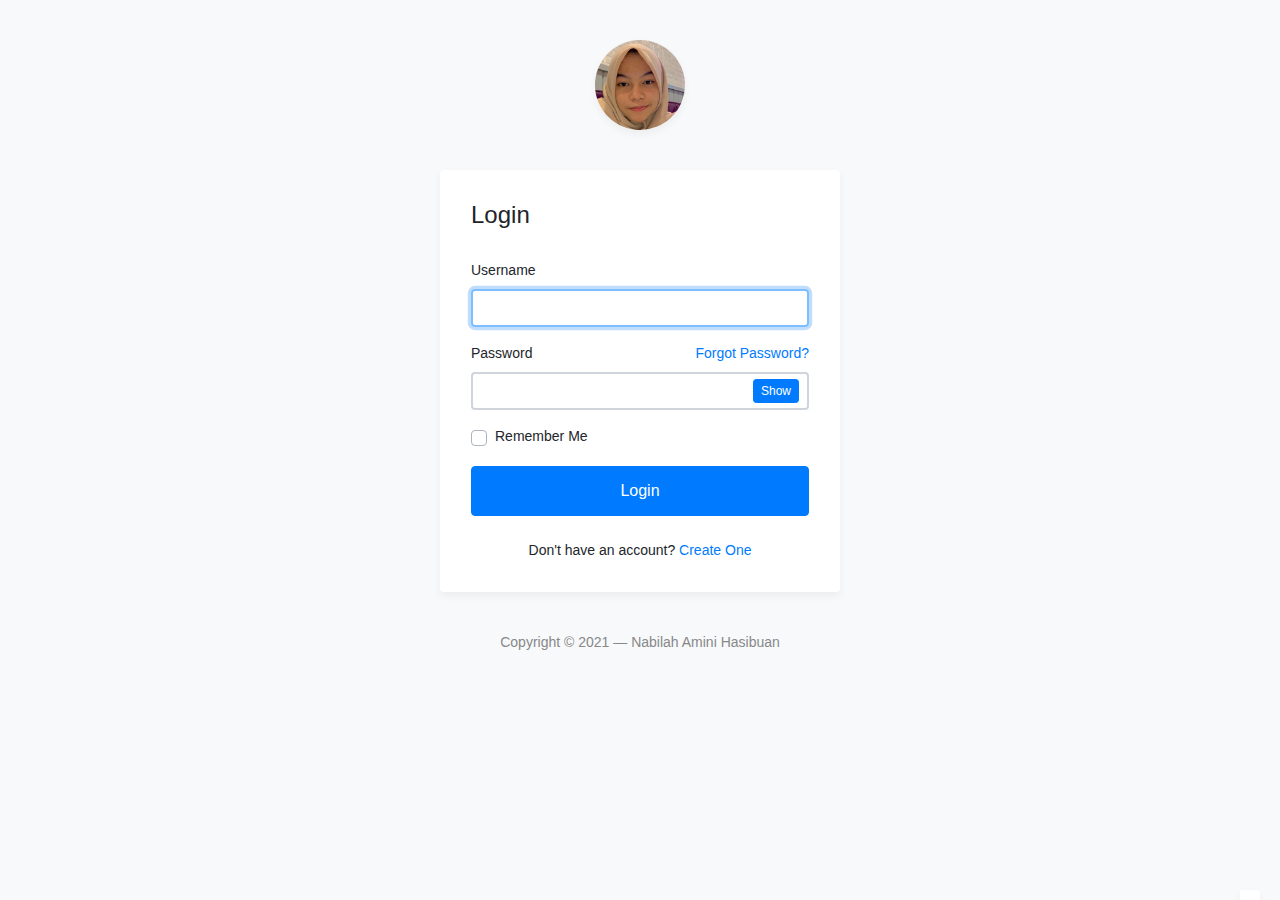
<file: index.html>
<!DOCTYPE html>
<html lang="en">
<head>
	<meta charset="utf-8">
	<meta name="author" content="Kodinger">
	<meta name="viewport" content="width=device-width,initial-scale=1">
	<title>My Login Page</title>
	<link rel="stylesheet" href="https://stackpath.bootstrapcdn.com/bootstrap/4.3.1/css/bootstrap.min.css" integrity="sha384-ggOyR0iXCbMQv3Xipma34MD+dH/1fQ784/j6cY/iJTQUOhcWr7x9JvoRxT2MZw1T" crossorigin="anonymous">
	<link rel="stylesheet" type="text/css" href="css/my-login.css">
</head>

<body class="my-login-page">
	<section class="h-100">
		<div class="container h-100">
			<div class="row justify-content-md-center h-100">
				<div class="card-wrapper">
					<div class="brand">
						<img src="img/nabilah1.png" alt="logo">
					</div>
					<div class="card fat">
						<div class="card-body">
							<h4 class="card-title">Login</h4>
							<form method="POST" class="my-login-validation" novalidate="" name="log">
								<div class="form-group">
									<label for="email">Username</label>
									<input id="email" type="email" class="form-control" name="email" value="" required autofocus>
								</div>

								<div class="form-group">
									<label for="password">Password
										<a href="forgot.html" class="float-right">
											Forgot Password?
										</a>
									</label>
									<input id="password" type="password" class="form-control" name="password" required data-eye>
								    <div class="invalid-feedback">
								    	Password is required
							    	</div>
								</div>

								<div class="form-group">
									<div class="custom-checkbox custom-control">
										<input type="checkbox" name="remember" id="remember" class="custom-control-input">
										<label for="remember" class="custom-control-label">Remember Me</label>
									</div>
								</div>

								<div class="form-group m-0">
									<button type="submit" class="btn btn-primary btn-block" onclick="validateForm()">
										Login
									</button>
								</div>
								<div class="mt-4 text-center">
									Don't have an account? <a href="register.html">Create One</a>
								</div>
							</form>
						</div>
					</div>
					<div class="footer">
						Copyright &copy; 2021 &mdash; Nabilah Amini Hasibuan 
					</div>
				</div>
			</div>
		</div>
	</section>

	<script type="text/javascript">
      function validateForm() {
          var un = document.log.email.value;
          var pw = document.log.password.value;
          
          var username = "Nabilah Amini Hasibuan"; 
          var password = "2003110382";
          
          if ((un == username) && (pw == password)) {
             window.location = "home.html";
         }
         else {
         	alert("opsss username/password salah");
            // alert ("Login was unsuccessful, please check your username and password");
            return false;
         }
      }

      function hello() {
      	alert("sasasa");
      }
	</script>

	<script src="https://code.jquery.com/jquery-3.3.1.slim.min.js" integrity="sha384-q8i/X+965DzO0rT7abK41JStQIAqVgRVzpbzo5smXKp4YfRvH+8abtTE1Pi6jizo" crossorigin="anonymous"></script>
	<script src="https://cdnjs.cloudflare.com/ajax/libs/popper.js/1.14.7/umd/popper.min.js" integrity="sha384-UO2eT0CpHqdSJQ6hJty5KVphtPhzWj9WO1clHTMGa3JDZwrnQq4sF86dIHNDz0W1" crossorigin="anonymous"></script>
	<script src="https://stackpath.bootstrapcdn.com/bootstrap/4.3.1/js/bootstrap.min.js" integrity="sha384-JjSmVgyd0p3pXB1rRibZUAYoIIy6OrQ6VrjIEaFf/nJGzIxFDsf4x0xIM+B07jRM" crossorigin="anonymous"></script>
	<script src="js/my-login.js"></script>
</body>
</html>
</file>
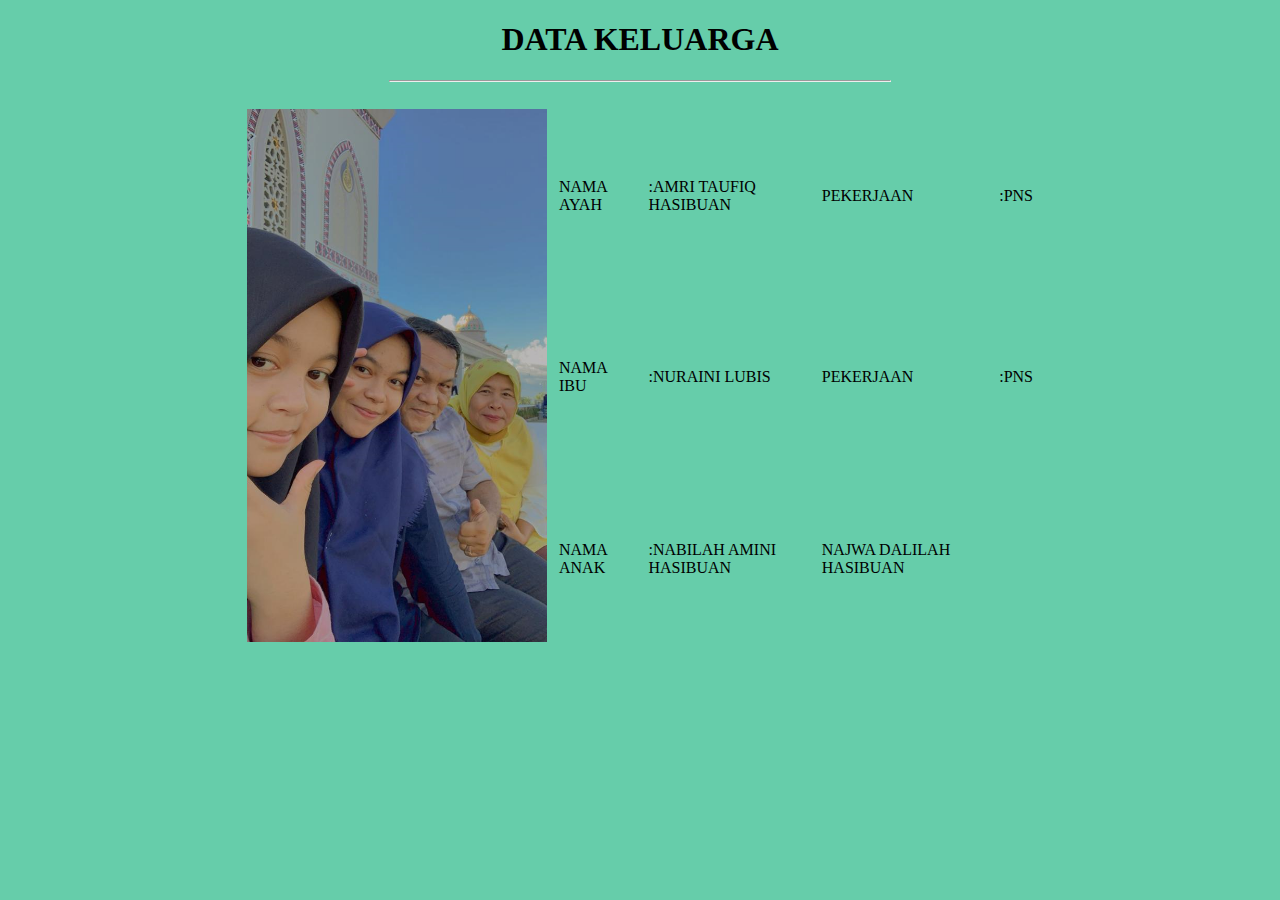
<file: data_keluarga.html>
<!DOCTYPE html>
 <html>
 <head>
		<title>Nabilah Amini Hasibuan</title>
		<style type="text/css"></style>

 </head>
 <body>
 	<h1 align="center">DATA KELUARGA</h1>
 	<hr width="500"style="2">
 	<table align="center"cellpadding="5"align="center"width="800">

 	<h2 align="center"></h2>
 	<td rowspan="5" align="center"><img src="img/keluarga.png"width="300"></td>
 	<tr>
 			<td>NAMA AYAH</td>
 			<td>:AMRI TAUFIQ HASIBUAN</td>
 			<td>PEKERJAAN</td>
 			<td>:PNS</td>
 		</tr>
 		<tr>
 			<td>NAMA IBU</td>
 			<td>:NURAINI LUBIS</td>
 			<td>PEKERJAAN</td>
 			<td>:PNS</td>
 			
 		</tr>
 		<tr>
 			<td>NAMA ANAK</td>
 			<td>:NABILAH AMINI HASIBUAN</td>
 			<td> NAJWA DALILAH HASIBUAN</td>
 		</tr>
 		<tr>
 		

 			

 	

 <body background="#9370DB" bgcolor="#66CDAA">
 </html>
</file>
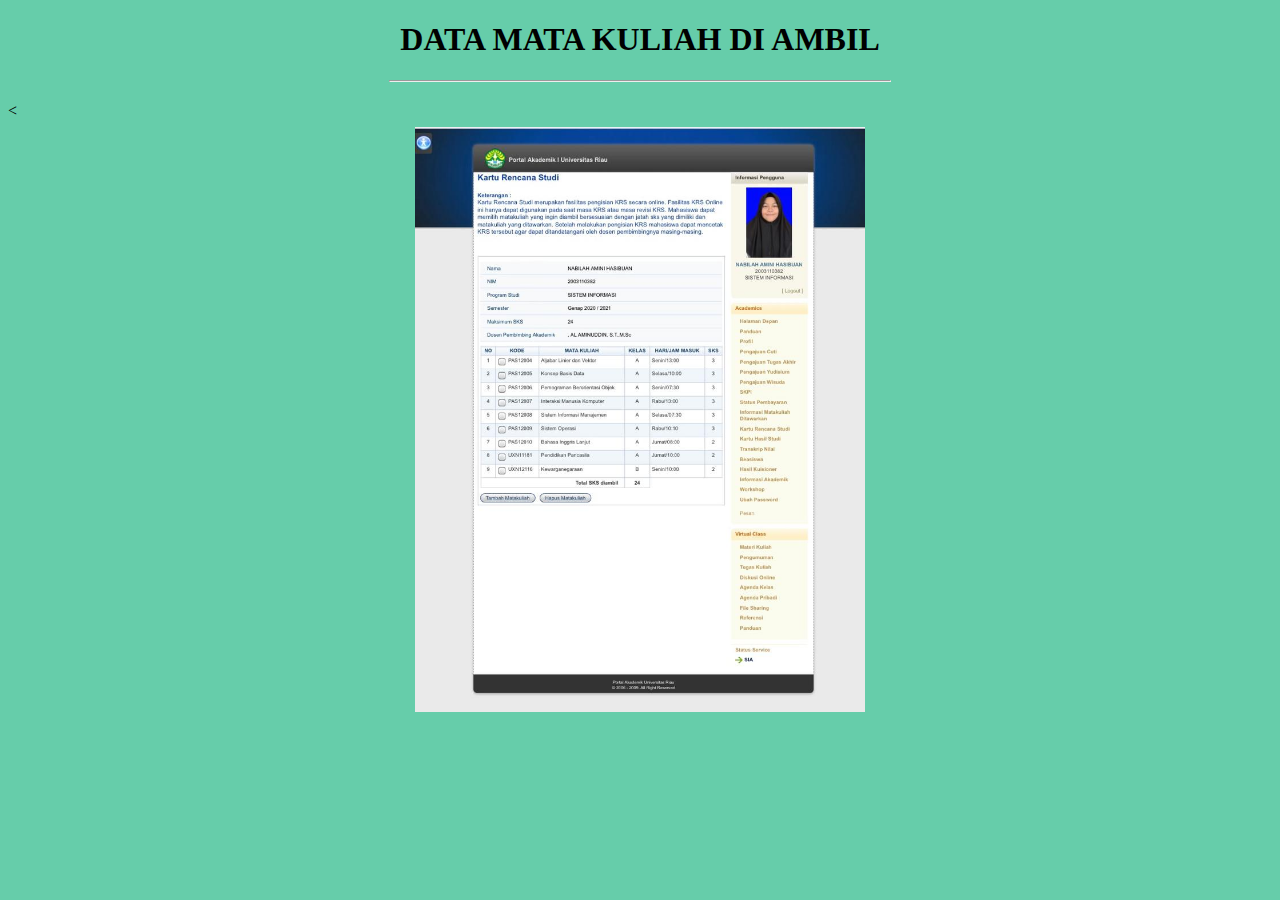
<file: data_mata_kuliah_yang_diambil.html>
<!DOCTYPE html>
 <html>
 <head>
		<title>Nabilah Amini Hasibuan</title>
		<style type="text/css"></style>

 </head>
 <body>
 	<h1 align="center">DATA MATA KULIAH DI AMBIL</h1>
 	<hr width="500"style="2">
 	<table align="center"cellpadding="5"align="center"width="800">

 	<h2 align="center"></h2>
 	<td rowspan="5" align="center"><img src="img/KRS.jpeg"width="450"></td>
 <<body background="#9370DB" bgcolor="#66CDAA">
 </html>
</file>
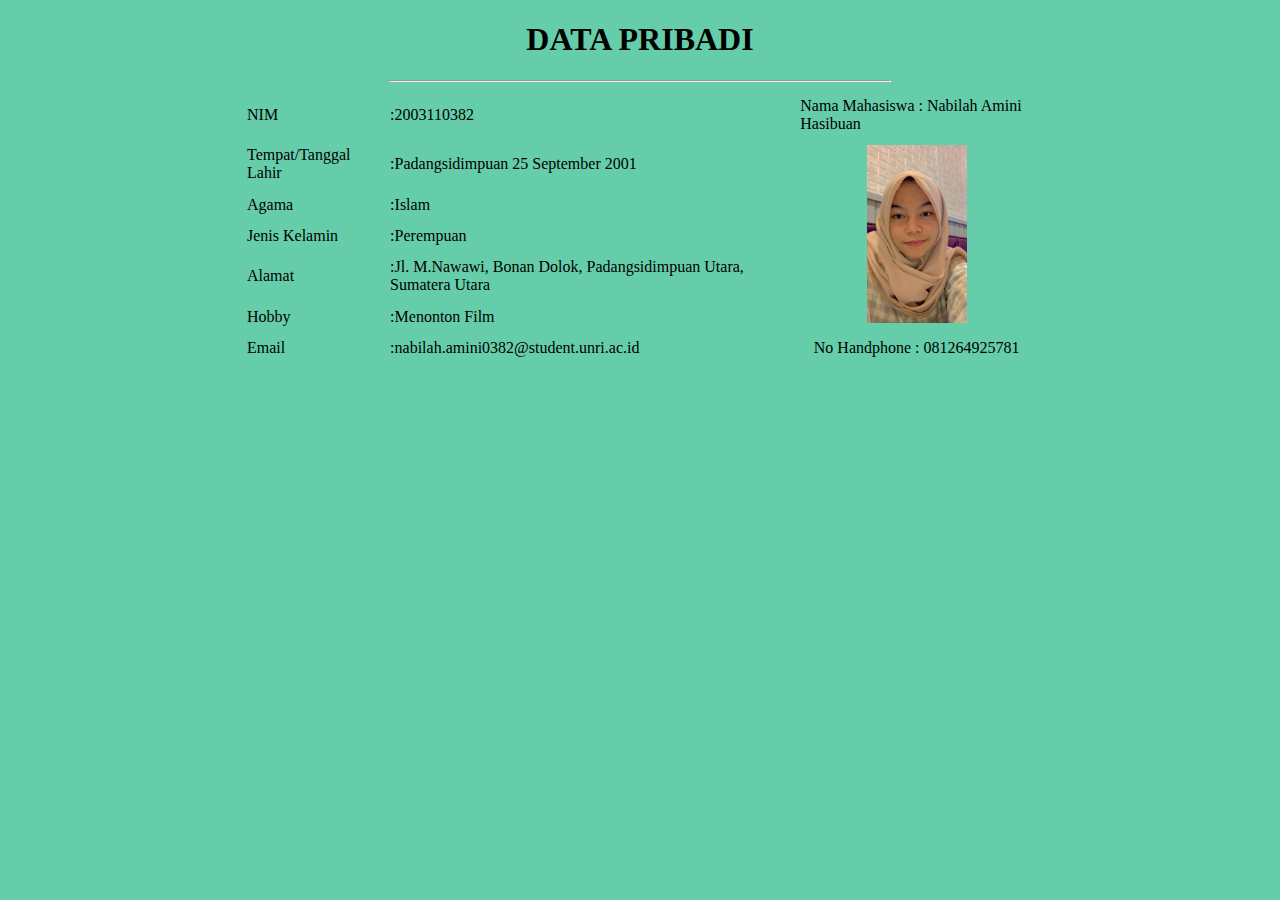
<file: data_pribadi.html>
<!DOCTYPE html>
 <html>
 <head>
		<title>Nabilah Amini Hasibuan</title>
		<style type="text/css"></style>

 </head>
 <body>
 	<h1 align="center">DATA PRIBADI</h1>
 	<hr width="500"style="2">
 	<table align="center"cellpadding="5"align="center"width="800">
 		<tr>
 			<td>NIM</td>
 			<td>:2003110382</td>
 			<td>Nama Mahasiswa : Nabilah Amini Hasibuan</td>
 		</tr>
 		<tr>
 			<td>Tempat/Tanggal Lahir</td>
 			<td>:Padangsidimpuan 25 September 2001</td>
 			<td rowspan="5" align="center"><img src="img/nabilah.png"width="100"></td>
 			
 		</tr>
 		<tr>
 			<td>Agama</td>
 			<td>:Islam</td>
 		</tr>
 		<tr>
 			<td>Jenis Kelamin</td>
 			<td>:Perempuan</td>
 		</tr>
 		<tr>
 			<td>Alamat</td>
 			<td>:Jl. M.Nawawi, Bonan Dolok, Padangsidimpuan Utara, Sumatera Utara</td>
 		</tr>
 		<tr>
 			<td>Hobby</td>
 			<td>:Menonton Film</td>
 		</tr>
 		<tr>
 			<td>Email</td>
 			<td>:nabilah.amini0382@student.unri.ac.id</td>
 			<td align="center">No Handphone : 081264925781</td>
 		</tr>
 	</table>

 	

 
 <body background="#9370DB" bgcolor="#66CDAA">

 </html>
</file>
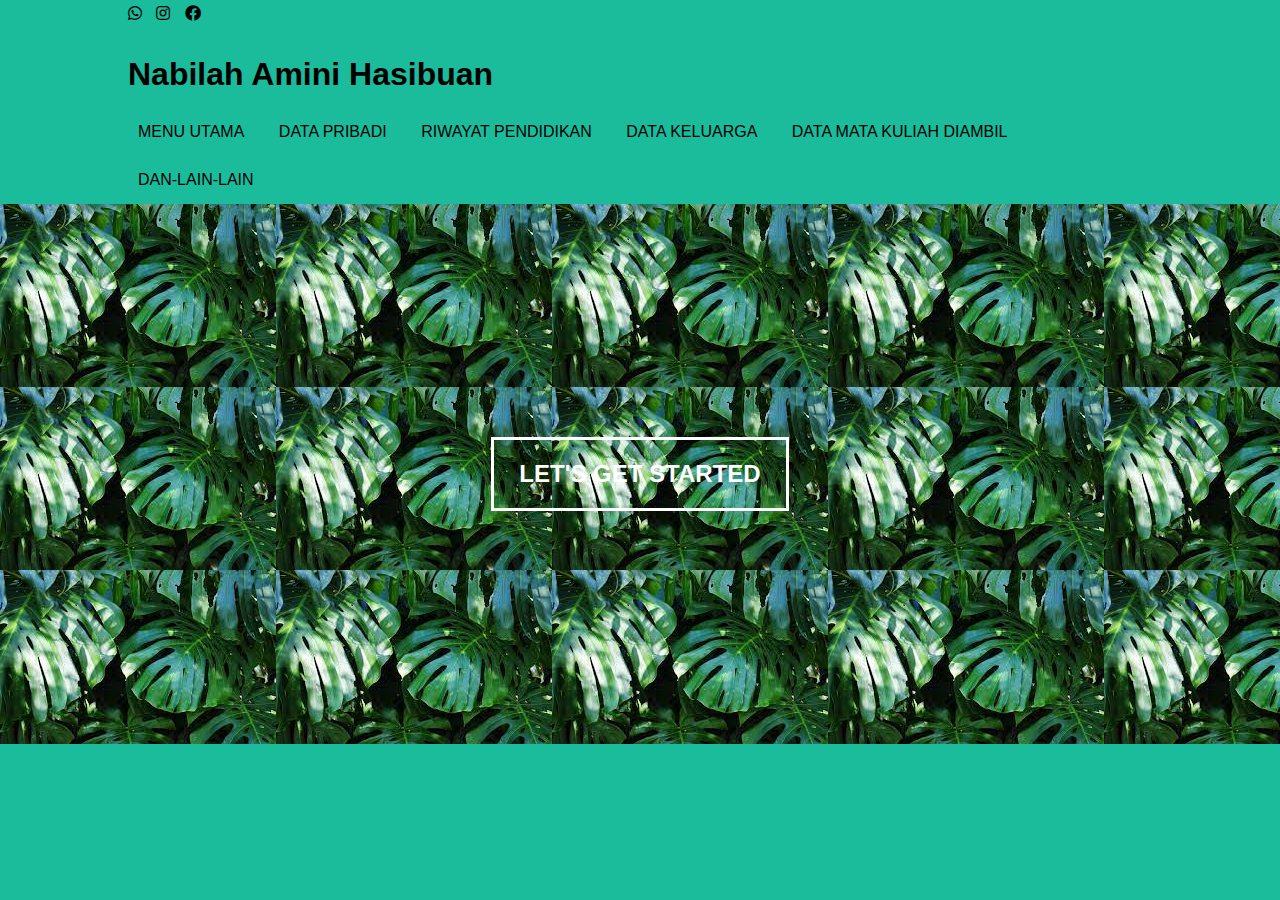
<file: home.html>
<!DOCTYPE html>
 <html>
 <head>
 	<meta charset="utf-8">
 	<meta name="viewport" content="width=device-width,initial-scale=1">
 	      <title>Nabilah Amini Hasibuan</title>
 	<link rel="stylesheet" type="text/css" href="css/style.css">
 	<link rel="stylesheet" type="text/css" href="https://cdnjs.cloudflare.com/ajax/libs/font-awesome/5.15.3/css/all.min.css">
 </head>
 <body background="#9370DB" bgcolor="#1abc9c">

 	<!--header -->
 	<div class="medsos">
        <div class="container">
        	<ul>
        		<li><a href="#"><i class="fab fa-whatsapp"></i></a></li>
        		<li><a href="#"><i class="fab fa-instagram"></i></a></li>
        		<li><a href="#"><i class="fab fa-facebook"></i></a></li>
        	</ul>
        </div>
        <header>
        	<div class="container">
	        	<br>
	        	<h1><a href="index.html">Nabilah Amini Hasibuan</a></h1>

	        	<ul>
	        		<li class="active"><a href="index.html">MENU UTAMA</a></li>
	        		<li><a href="data_pribadi.html">DATA PRIBADI</a></li>
	        		<li><a href="riwayat_pendidikan.html">RIWAYAT PENDIDIKAN</a></li>
	        		<li><a href="data_keluarga.html">DATA KELUARGA</a></li>
	        		<li><a href="data_mata_kuliah_yang_diambil.html">DATA MATA KULIAH DIAMBIL</a></li>
	        		<li><a href="lain_lain.html">DAN-LAIN-LAIN</a></li>

	        	</ul>
        	</div>
        </header>

        <!--banner -->
        <section class="banner">
        	<h2>LET'S GET STARTED</h2>
        </section>
 </body>
 </html>
</file>
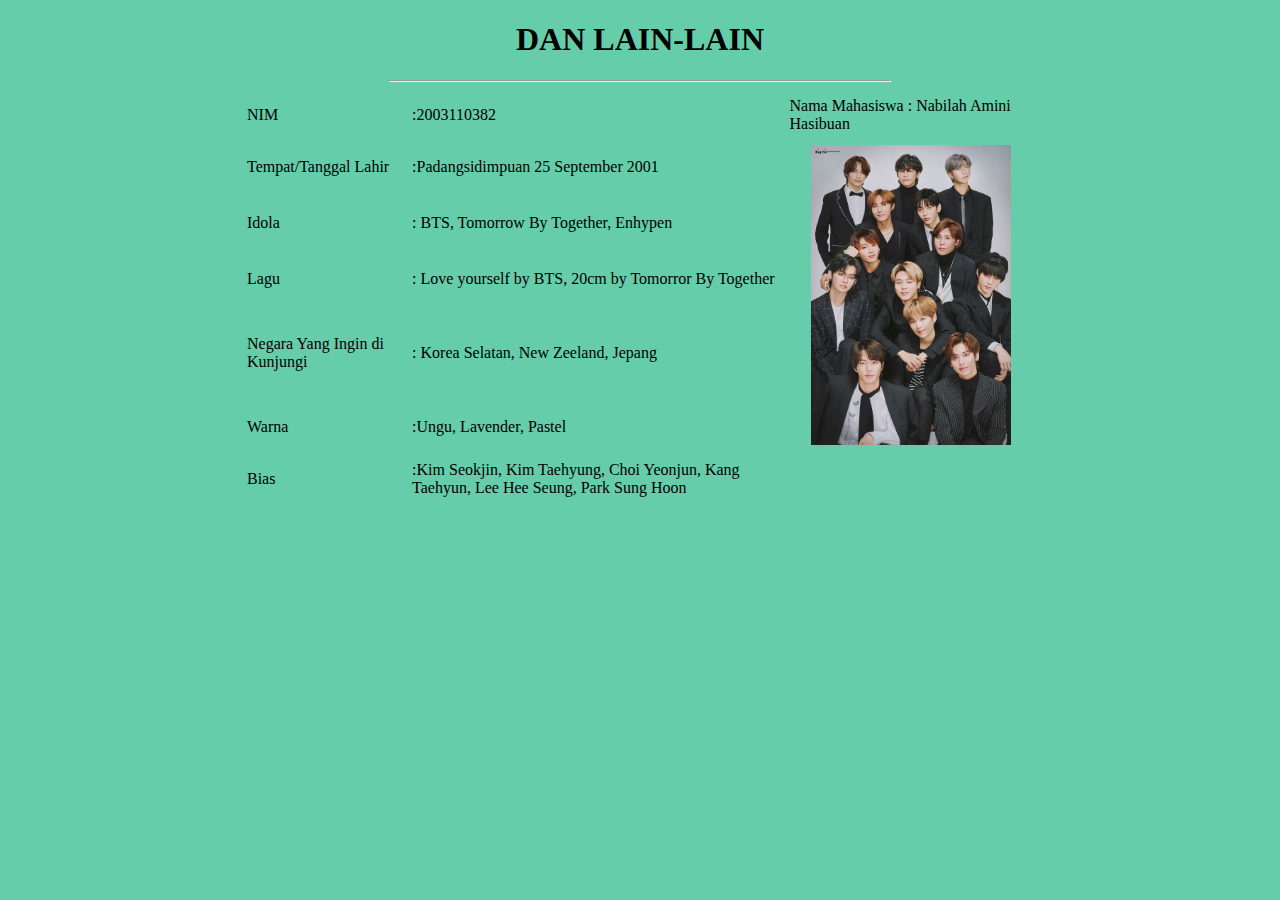
<file: lain_lain.html>
<!DOCTYPE html>
 <html>
 <head>
		<title>Nabilah Amini Hasibuan</title>
		<style type="text/css"></style>

 </head>
 <body>
 	<h1 align="center">DAN LAIN-LAIN</h1>
 	<hr width="500"style="2">
 	<table align="center"cellpadding="5"align="center"width="800">
 		<tr>
 			<td>NIM</td>
 			<td>:2003110382</td>
 			<td>Nama Mahasiswa : Nabilah Amini Hasibuan</td>
 		</tr>
 		<tr>
 			<td>Tempat/Tanggal Lahir</td>
 			<td>:Padangsidimpuan 25 September 2001</td>
 			<td rowspan="5" align="center"><img src="img/hybe.jpg"width="200"></td>
 			
 		</tr>
 		<tr>
 			<td>Idola</td>
 			<td>: BTS, Tomorrow By Together, Enhypen</td>
 			
 		<tr>
 			<td>Lagu</td>
 			<td>: Love yourself by BTS, 20cm by Tomorror By Together</td>
 			
 		</tr>
 			<td>Negara Yang Ingin di Kunjungi</td>
 			<td>: Korea Selatan, New Zeeland, Jepang</td>
 	
		
 		<tr>
 			<td>Warna</td>
 			<td>:Ungu, Lavender, Pastel</td>	
 		</tr>	

 		<tr>
 			<td>Bias</td>
 			<td>:Kim Seokjin, Kim Taehyung, Choi Yeonjun, Kang Taehyun, Lee Hee Seung, Park Sung Hoon</td>	
 		</tr>



 <body background="#9370DB" bgcolor="#66CDAA">
 </html>
</file>
<file: css/my-login.css>
html,body {
	height: 100%;
}

body.my-login-page {
	background-color: #f7f9fb;
	font-size: 14px;
}

.my-login-page .brand {
	width: 90px;
	height: 90px;
	overflow: hidden;
	border-radius: 50%;
	margin: 40px auto;
	box-shadow: 0 4px 8px rgba(0,0,0,.05);
	position: relative;
	z-index: 1;
}

.my-login-page .brand img {
	width: 100%;
}

.my-login-page .card-wrapper {
	width: 400px;
}

.my-login-page .card {
	border-color: transparent;
	box-shadow: 0 4px 8px rgba(0,0,0,.05);
}

.my-login-page .card.fat {
	padding: 10px;
}

.my-login-page .card .card-title {
	margin-bottom: 30px;
}

.my-login-page .form-control {
	border-width: 2.3px;
}

.my-login-page .form-group label {
	width: 100%;
}

.my-login-page .btn.btn-block {
	padding: 12px 10px;
}

.my-login-page .footer {
	margin: 40px 0;
	color: #888;
	text-align: center;
}

@media screen and (max-width: 425px) {
	.my-login-page .card-wrapper {
		width: 90%;
		margin: 0 auto;
	}
}

@media screen and (max-width: 320px) {
	.my-login-page .card.fat {
		padding: 0;
	}

	.my-login-page .card.fat .card-body {
		padding: 15px;
	}
}
</file>
<file: css/style.css>
* {
	padding: 0;
	margin: 0;
	font-family: sans-serif;
}
a {
	color: black;
	text-decoration: none;
}
.medsos {
	padding: 5px 0;
	background-color: #1abc9c;
}
.medsos ul li {
	display: inline-block;
	color: #fff;
	margin-right: 10px;
}
.container {
	width: 80%;
	margin: 0 auto;
	
}
.container:after {
	 content: '';
	 display: block;
	 clear: both;
}


header h1 {
	float: left;
	padding: 15px 0;
	color: black;
}
header ul {
	float: right;
}
header ul li {
	display: inline-block;
}
header ul li a {
	padding: 15px 10px;
	display: inline-block; 
}
header ul li a:hover {
	background-color: #00C7AC;
	color: white; 
}
.active {
	background-color: #1abc9c;
	color: #1abc9c; 
}
.banner {
	height: 60vh;
	background-image: url('../img/daun.jpg');
	position: relative;
	display: flex;
	justify-content: center;
	align-items: center;
}
.banner:after {
	content: '';
	display: block;
	position: absolute;
	top: 0;
	left: 0;
	right: 0;
	bottom: 0;
	background-image: url('../img/daun.jpg');
	background-color: #1abc9c;
}
.banner h2 {
	color: #fff;
	z-index: 1;
	padding: 20px 25px;
	border: 3px solid #fff;
}
.contact {
	background-color: #1abc9c;
}
section h3{
	text-align: center;
}
.box {
	color: #00C7AC;
	
}
.box:after {
	content: '';
	display: block;
	clear: both;
}
.box.col-4 {
	width: 25%;
	padding: 20px;
	box-sizing: border-box;
	text-align: center;
	float: left;
	
}
.icon {
	width: 70px;
	height: 70px;
	border: 1px solid;
	border-radius: 50%;
	text-align: center;
	line-height: 70px;
	font-size: 20px;
	
}
.box.col-4 h4 {
	margin: 10px 0;
}
</file>
